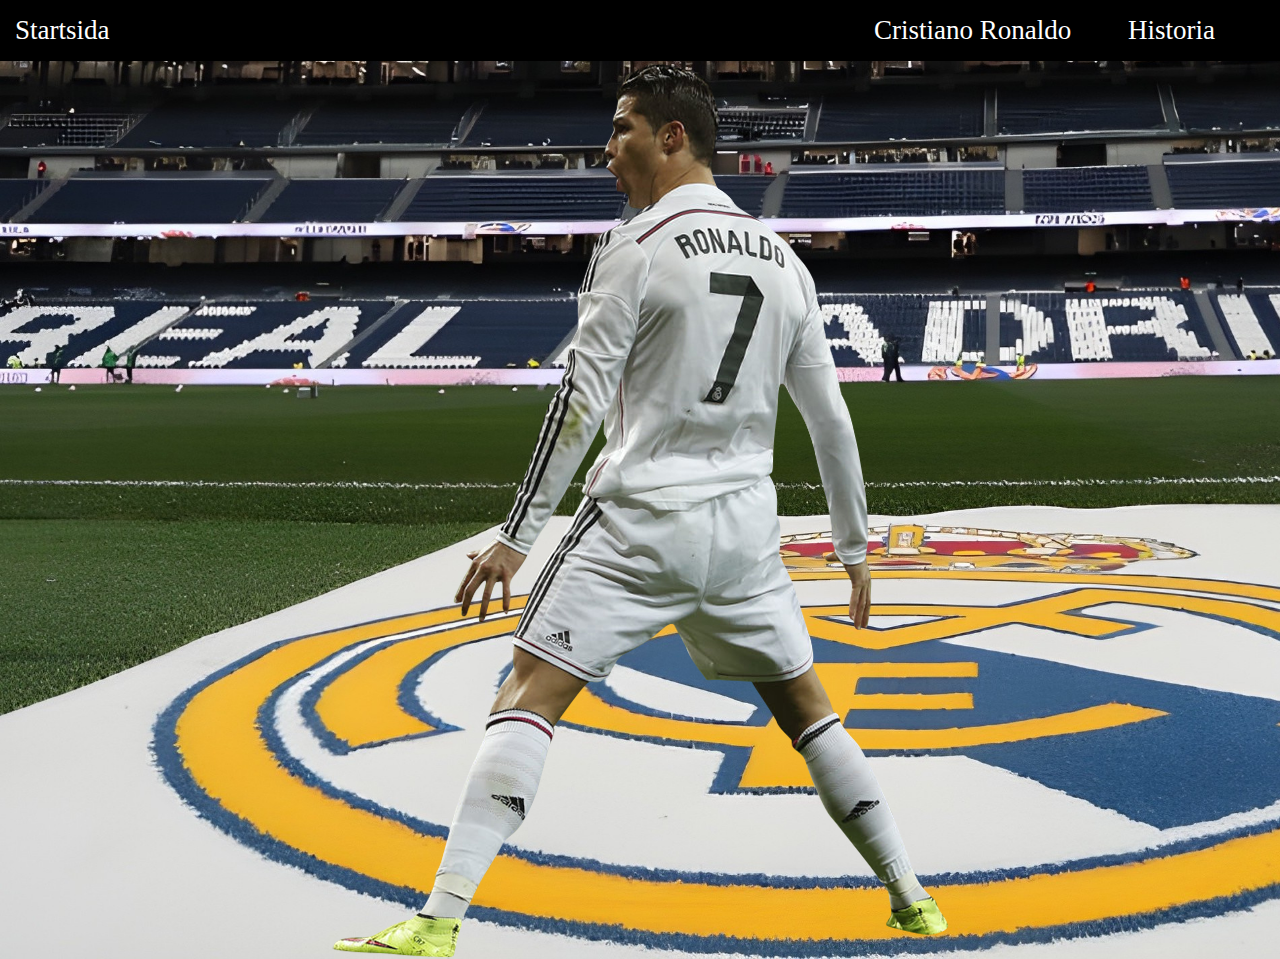
<file: Index.html>
<!DOCTYPE html>
<html lang="en">
<head>
    <meta charset="UTF-8">
    <meta name="viewport" content="width=device-width, initial-scale=1.0">
    <title>Document</title>
    <link rel="stylesheet" href="style.css">
</head>
<body>
    <div class="Header">
        <div class="title">Startsida</div>
        <div class="knappar">
            <a href="Cristiano.html">Cristiano Ronaldo</a>
             <a href="Historia.html">Historia</a>
        </div>
    </div>
<div class="Sui">
    <img src="ronaldo-number7-real-madrid-kit-vo758oksqya46r8a.png" alt="">
</div>
</body>
</html>
</file>
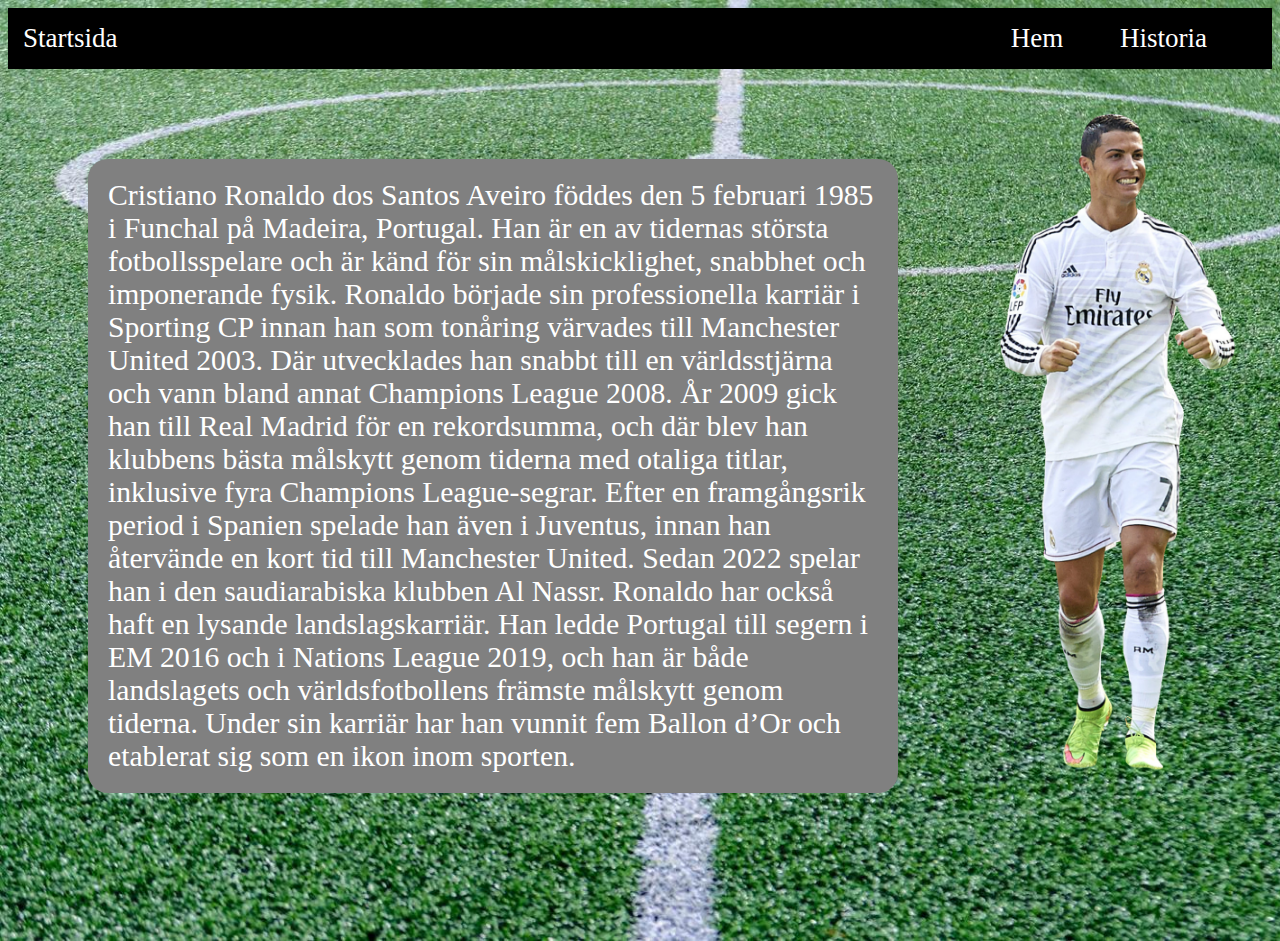
<file: Cristiano.html>
<!DOCTYPE html>
<html lang="en">
<head>
    <meta charset="UTF-8">
    <meta name="viewport" content="width=device-width, initial-scale=1.0">
    <title>Document</title>
    <link rel="stylesheet" href="Cristiano.css">
</head>
<body>
    <div class="Header">
        <div class="title">Startsida</div>
        <div class="knappar">
            <a href="index.html">Hem</a>
             <a href="Historia.html">Historia</a>
        </div>
    </div>

    <div class="Ronaldo">
        <div class="Textruta">Cristiano Ronaldo dos Santos Aveiro föddes den 5 februari 1985 i Funchal på Madeira, Portugal. Han är en av tidernas största fotbollsspelare och är känd för sin målskicklighet, snabbhet och imponerande fysik. Ronaldo började sin professionella karriär i Sporting CP innan han som tonåring värvades till Manchester United 2003. Där utvecklades han snabbt till en världsstjärna och vann bland annat Champions League 2008.

            År 2009 gick han till Real Madrid för en rekordsumma, och där blev han klubbens bästa målskytt genom tiderna med otaliga titlar, inklusive fyra Champions League-segrar. Efter en framgångsrik period i Spanien spelade han även i Juventus, innan han återvände en kort tid till Manchester United. Sedan 2022 spelar han i den saudiarabiska klubben Al Nassr.
            
            Ronaldo har också haft en lysande landslagskarriär. Han ledde Portugal till segern i EM 2016 och i Nations League 2019, och han är både landslagets och världsfotbollens främste målskytt genom tiderna. Under sin karriär har han vunnit fem Ballon d’Or och etablerat sig som en ikon inom sporten.</div>
        <div class="Bild">
            <img src="1496248994ronaldo-cr7-madrid-png.png" alt="" class="Ronaldobild"></div>
    </div>
</body>
</html>
</file>
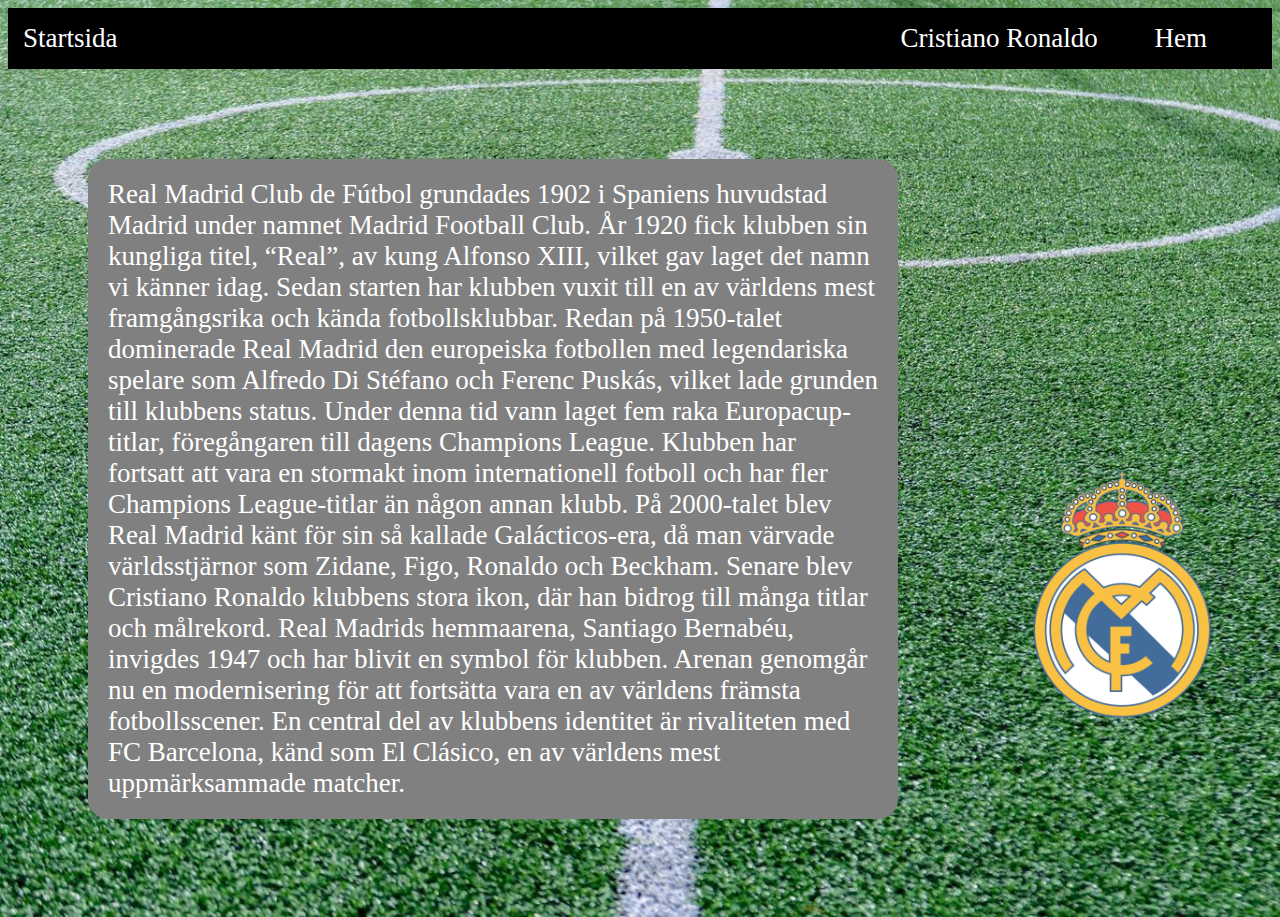
<file: Historia.html>
<!DOCTYPE html>
<html lang="en">
<head>
    <meta charset="UTF-8">
    <meta name="viewport" content="width=device-width, initial-scale=1.0">
    <title>Document</title>
    <link rel="stylesheet" href="Historia.css">
</head>
<body>
    <div class="Header">
        <div class="title">Startsida</div>
        <div class="knappar">
            <a href="Cristiano.html">Cristiano Ronaldo</a>
             <a href="Index.html">Hem</a>
        </div>
    </div>

    <div class="Ronaldo">
        <div class="Textruta">Real Madrid Club de Fútbol grundades 1902 i Spaniens huvudstad Madrid under namnet Madrid Football Club. År 1920 fick klubben sin kungliga titel, “Real”, av kung Alfonso XIII, vilket gav laget det namn vi känner idag. Sedan starten har klubben vuxit till en av världens mest framgångsrika och kända fotbollsklubbar.

            Redan på 1950-talet dominerade Real Madrid den europeiska fotbollen med legendariska spelare som Alfredo Di Stéfano och Ferenc Puskás, vilket lade grunden till klubbens status. Under denna tid vann laget fem raka Europacup-titlar, föregångaren till dagens Champions League. Klubben har fortsatt att vara en stormakt inom internationell fotboll och har fler Champions League-titlar än någon annan klubb.
            
            På 2000-talet blev Real Madrid känt för sin så kallade Galácticos-era, då man värvade världsstjärnor som Zidane, Figo, Ronaldo och Beckham. Senare blev Cristiano Ronaldo klubbens stora ikon, där han bidrog till många titlar och målrekord.
            
            Real Madrids hemmaarena, Santiago Bernabéu, invigdes 1947 och har blivit en symbol för klubben. Arenan genomgår nu en modernisering för att fortsätta vara en av världens främsta fotbollsscener.
            
            En central del av klubbens identitet är rivaliteten med FC Barcelona, känd som El Clásico, en av världens mest uppmärksammade matcher.</div>
        <div class="Bild">
            <img src="Real-Madrid-Logo.png" alt="" class="Realbild"></div>
    </div>
</body>
</html>
</file>
<file: style.css>
body {
    margin: 0;
    overflow-y: hidden;
    background: url(PN6XNMBFMRLEBNYPHZWZ5QZUK4Ny.jpg);
    background-size: cover;
}

.Header {
    background-color: black;
    color: white;
    padding: 15px;
    font-size: 3vh;
    display: flex;
    justify-content: space-between;
}

a {
    color: white;
    text-decoration: none;
    margin-right: 50px;
}

a:hover {
    opacity: 0.5;
}

.Sui {
    display: flex;
    justify-content: center;
}

*{
    overflow-y: hidden;
    overflow-x: hidden;
}
</file>
<file: Cristiano.css>
.Header {
    background-color: black;
    color: white;
    padding: 15px;
    font-size: 3vh;
    display: flex;
    justify-content: space-between;
}

a {
    color: white;
    text-decoration: none;
    margin-right: 50px;
}

a:hover {
    opacity: 0.5;
}

.Textruta {
    background-color: grey;
    color: white;
    display: block;
    flex: 75%;
    border-radius: 20px;
    margin-top: 90px;
    margin-left: 80px;
    margin-bottom: 140px;
    border: 20px;
    padding: 20px;
    font-size: 3.3vh;
    }

.Ronaldobild {
    width: 450px;
    height: auto;
    display: block;
    margin-right: 10px;
    flex: 25%;
}

.Ronaldo {
    display: flex;
    justify-content: space-between;
}
*{
    overflow-y: hidden;
    overflow-x: hidden;
}

body{
    background: url(1738426-konstgras-falt-gratis-fotona.jpg);
    background-size: cover;
}
</file>
<file: Historia.css>
.Header {
    background-color: black;
    color: white;
    padding: 15px;
    font-size: 3vh;
    display: flex;
    justify-content: space-between;
}

a {
    color: white;
    text-decoration: none;
    margin-right: 50px;
}

a:hover {
    opacity: 0.5;
}

.Textruta {
    background-color: grey;
    color: white;
    display: block;
    flex: 75%;
    border-radius: 20px;
    margin-top: 90px;
    margin-left: 80px;
    margin-bottom: 90px;
    border: 20px;
    padding: 20px;
    font-size: 3vh;
    }

    .Realbild {
        width: 450px;
        height: auto;
        display: block;
        margin-right: 10px;
        flex: 25%;
        margin-top: 400px;
    }

 .Ronaldo {
        display: flex;
        justify-content: space-between;
    }

    *{
        overflow-y: hidden;
        overflow-x: hidden;
    }

    body{
        background: url(1738426-konstgras-falt-gratis-fotona.jpg);
        background-size: cover;
    }
</file>
